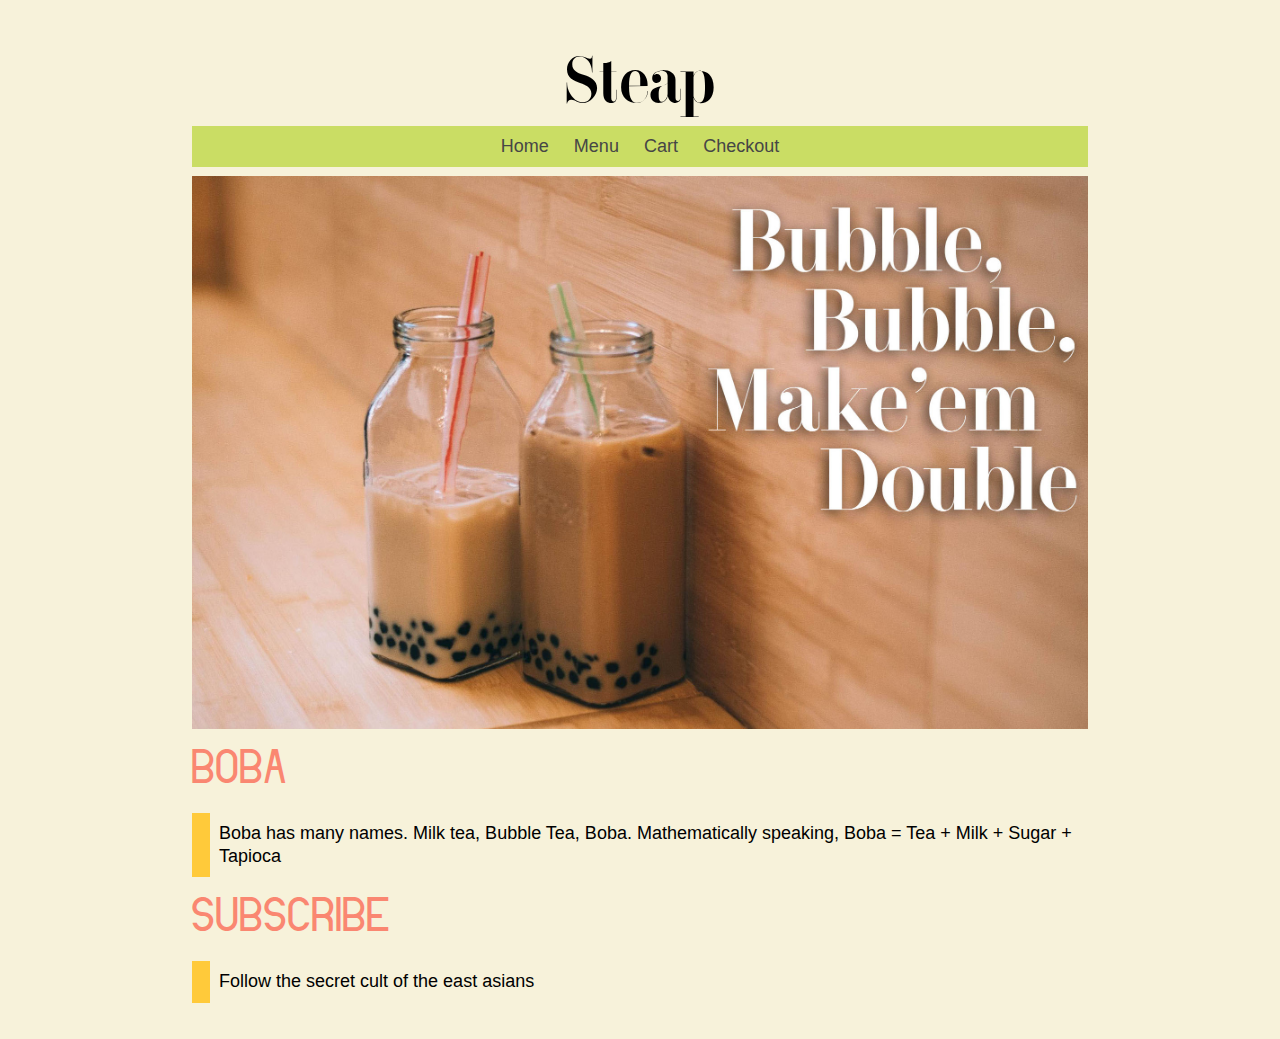
<file: index.html>
<!DOCTYPE html>
<html lang="en">
<head>
  <title>Welcome to Steap</title>
  <meta charset="utf-8" />
  <meta name="viewport" content="width=device-width,initial-scale=1.0,shrink-to-fit=no" />
  <link rel="stylesheet" href="assets/css/screen.css" />
  <script src="https://ajax.googleapis.com/ajax/libs/jquery/3.3.1/jquery.min.js"></script>
</head>
<body>
  <header id="header">
    <h1 id="title">Steap</h1>
    <nav class="menu">
      <ul class="nav-list">
        <li><a href="..">Home</a></li>
        <li><a href="menu">Menu</a></li>
        <li><a href="cart">Cart</a></li>
        <li><a href="checkout">Checkout</a></li>
      </ul>
    </nav>
  </header>
  <main>
    <figure>
      <img src="assets/img/home.jpg" alt="welcome-img"/>
      <figcaption></figcaption>
    </figure>
    <section>
      <h2>Boba</h2>
        <p>Boba has many names. Milk tea, Bubble Tea, Boba. Mathematically speaking, Boba = Tea + Milk + Sugar + Tapioca</p>
    </section>
    <section>
      <h2>Subscribe</h2>
      <p>Follow the secret cult of the east asians</p>
    </section>
  </main>
  <script src="assets/js/site.js"></script>
</body>
</html>
</file>
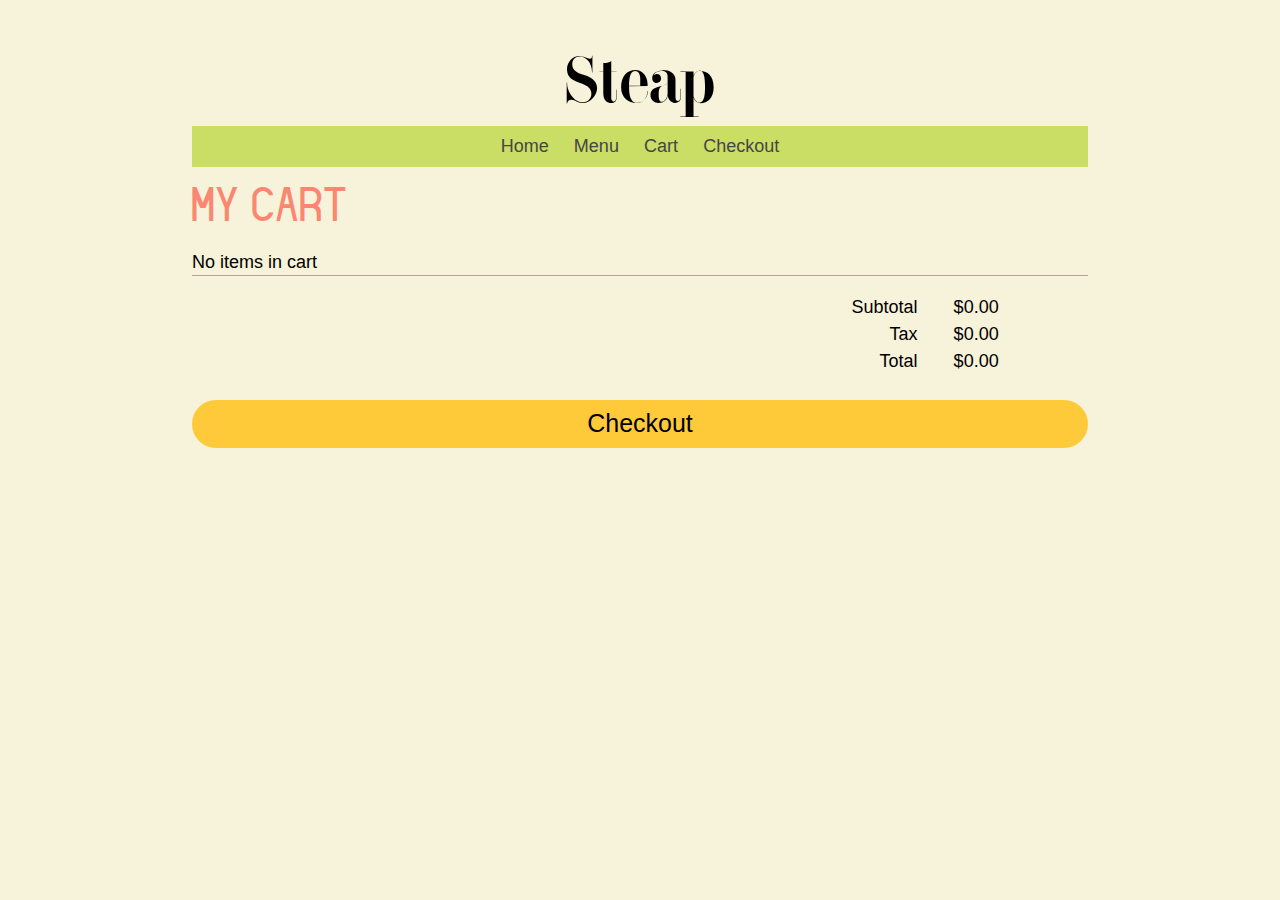
<file: cart/index.html>
<!DOCTYPE html>
<html lang="en">
<head>
  <title>Cart</title>
  <meta charset="utf-8" />
  <meta name="viewport" content="width=device-width,initial-scale=1.0,shrink-to-fit=no" />
  <link rel="stylesheet" href="../assets/css/screen.css" />
  <script src="https://ajax.googleapis.com/ajax/libs/jquery/3.3.1/jquery.min.js"></script>
</head>
<body>
  <header id="header">
    <h1 id="title">Steap</h1>
    <nav class="menu">
      <ul class="nav-list">
        <li><a href="..">Home</a></li>
        <li><a href="../menu">Menu</a></li>
        <li><a href="../cart">Cart</a></li>
        <li><a href="../checkout">Checkout</a></li>
      </ul>
    </nav>
  </header>
  <main id="cart-page">
    <h2>My Cart</h2>
    <section id="cart-items"></section>

    <section id="cart-summary">
      <!-- <section class="totals-item"> -->
      <ul id="summ-headers">
        <li class="summ-label">Subtotal</li>
        <li class="summ-label">Tax</li>
        <li class="summ-label">Total</li>
      </ul>
      <ul id="summ-values">
        <li id="subtotal-amt"></li>
        <li id="tax-amt"></li>
        <li id="total-amt"></li>
      </ul>
    </section>
    <P><a href="../checkout" type="button" id="checkout-btn">Checkout</a></p>
  </main>
  <script src="../assets/js/site.js"></script>
</body>
</html>
</file>
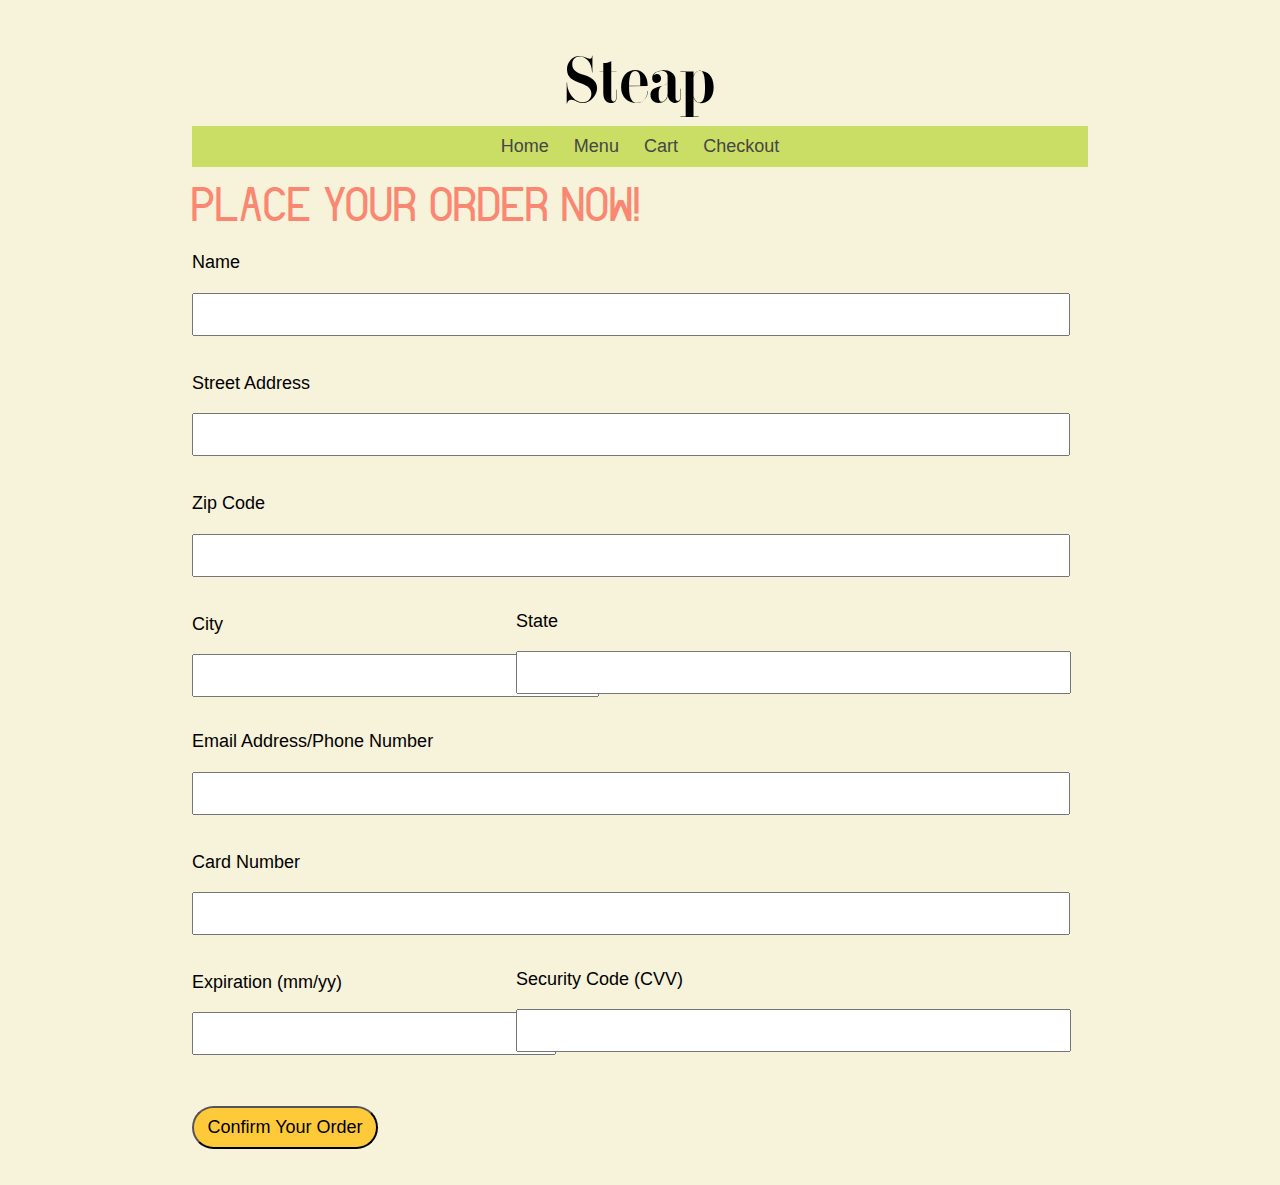
<file: checkout/index.html>
<!DOCTYPE html>
<html lang="en">
<head>
  <title>Checkout</title>
  <meta charset="utf-8" />
  <meta name="viewport" content="width=device-width,initial-scale=1.0,shrink-to-fit=no" />
  <link rel="stylesheet" href="../assets/css/screen.css" />
  <script src="https://ajax.googleapis.com/ajax/libs/jquery/3.3.1/jquery.min.js"></script>
</head>
<body>
  <header id="header">
    <h1 id="title">Steap</h1>
    <nav class="menu">
      <ul class="nav-list">
        <li><a href="../">Home</a></li>
        <li><a href="../menu">Menu</a></li>
        <li><a href="../cart">Cart</a></li>
        <li><a href="../checkout">Checkout</a></li>
      </ul>
    </nav>
  </header>
  <main>
    <h2>Place Your Order Now!</h2>
    <!-- Order form that customer will fill out for delivery -->
    <form id="order-form" action="null" method="get">
      <ol>
        <!-- Just personal information with address -->
        <li id="name-area">
          <label for="name">Name</label>
          <input type="text" name="name" id="name" />
        </li>
        <li id="addy-area">
          <label for="addy">Street Address</label>
          <input type="text" name="addy" id="addy" />
        </li>
        <!-- Zip code API will be used to auto-populate city and state -->
        <li id="zip-area">
          <label for="zip">Zip Code</label>
          <input type="text" name="zip" id="zip" />
        </li>
        <li id="city-area">
          <label for="city">City</label>
          <input type="text" name="city" id="city" />
        </li>
        <li id="state-area">
          <label for="state">State</label>
          <input type="text" name="state" id="state" />
        </li>
        <!-- User will be able to choose to enter email OR phone number -->
        <li id="contact-area">
          <label for="contact">Email Address/Phone Number</label>
          <!-- Inform user of their contact choice -->
          <input type="text" name="contact" id="contact" />
        </li>
        <!-- Payment Information -->
        <li id="card-area">
          <label for="card">Card Number</label>
          <input type="text" name="card" id="card" />
        </li>
        <li id="exp-area">
          <label for="exp">Expiration (mm/yy)</label>
          <input type="text" name="exp" id="exp" />
        </li>
        <li id="cvv-area">
          <label for="cvv">Security Code (CVV)</label>
          <input type="text" name="cvv" id="cvv" />
        </li>
        <!-- Button to confirm your order -->
        <li id="confirm-area">
          <input type="submit" name="confirm" id="confirm" value="Confirm Your Order" />
        </li>
      </ol>
    </form>
  </main>
  <p id="msg">We have received your order! It is now on its way to you. Thank
  you so much for being a customer at Steap and supporting us. We hope to see you back
  again soon!</p>
  <script src="../assets/js/site.js"></script>
</body>
</html>
</file>
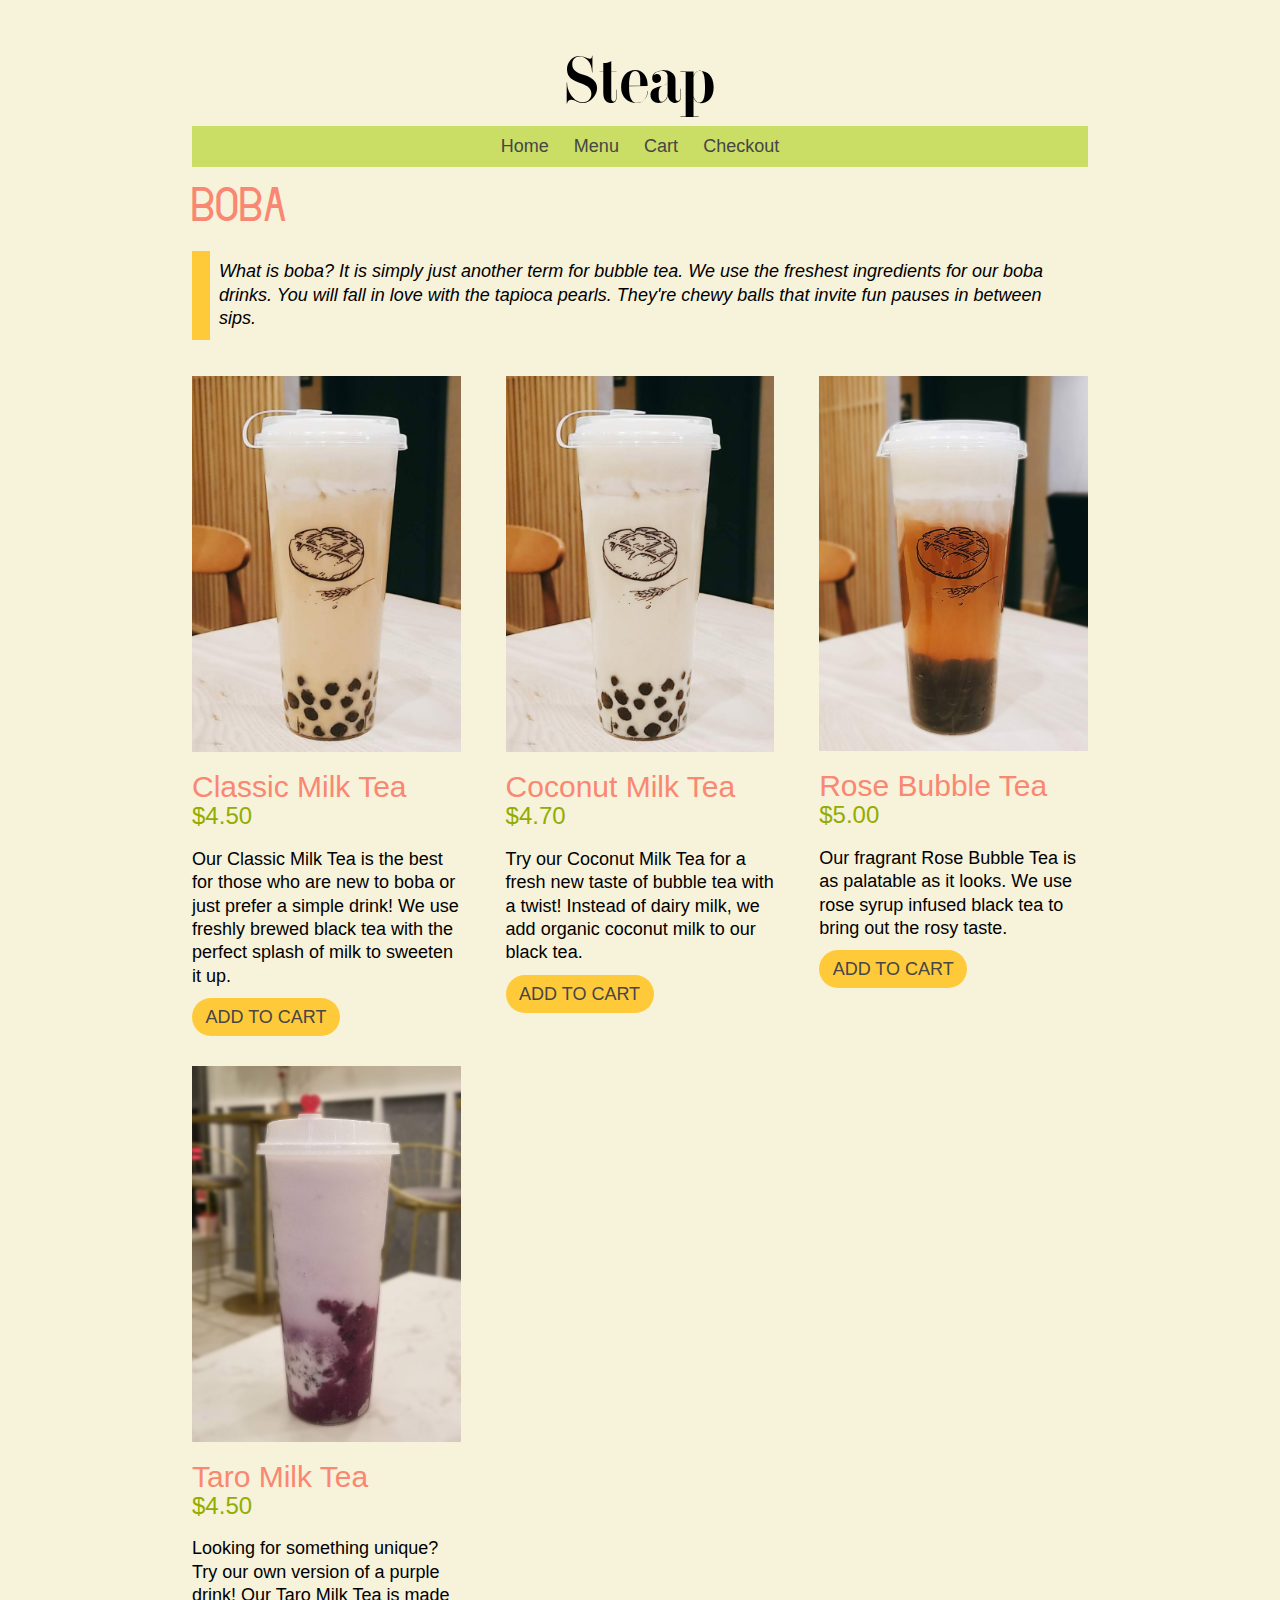
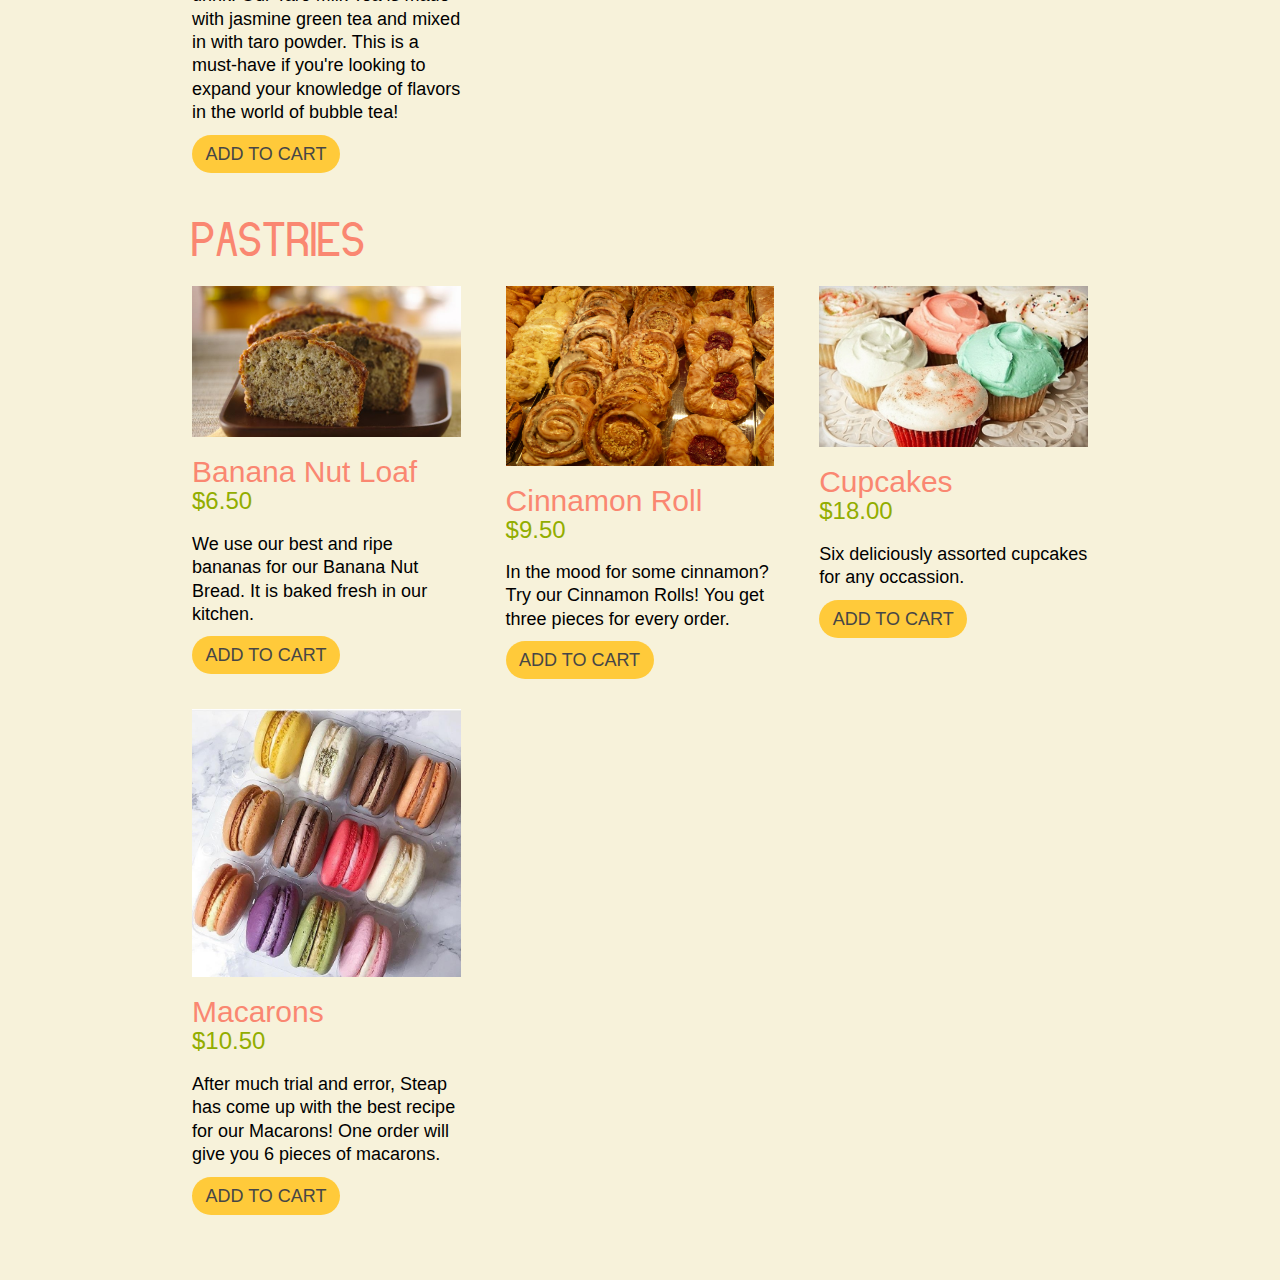
<file: menu/index.html>
<!DOCTYPE html>
<html lang="en">
<head>
  <title>Menu</title>
  <meta charset="utf-8" />
  <meta name="viewport" content="width=device-width,initial-scale=1.0,shrink-to-fit=no" />
  <link rel="stylesheet" href="../assets/css/screen.css" />
  <script src="https://ajax.googleapis.com/ajax/libs/jquery/3.3.1/jquery.min.js"></script>
</head>
<body>
  <header id="header">
    <h1 id="title">Steap</h1>
    <nav class="menu">
      <ul class="nav-list">
        <li><a href="..">Home</a></li>
        <li><a href="">Menu</a></li>
        <li><a href="../cart">Cart</a></li>
        <li><a href="../checkout">Checkout</a></li>
      </ul>
    </nav>
  </header>
  <main>
    <!-- INSERT INDIVIDUAL PRODUCT LINKS TO EACH ITEM!! -->
    <!-- Boba product links in boba folder and pastries in pastries folder -->
    <!-- Drinks Section -->
    <h2>Boba</h2>
    <p id="desc">
      What is boba? It is simply just another term for bubble tea. We use the
      freshest ingredients for our boba drinks. You will fall in love with
      the tapioca pearls. They're chewy balls that invite fun pauses in between sips.
    </p>
    <!-- Boba Pictures -->
    <figure id="drinks">
      <ul class="menu-list">
        <!-- Classic Milk Tea -->
        <li class="item-container">
          <article class="item-content">
            <h3 class="item-title">Classic Milk Tea</h3>
            <p>
              <span class="item-price">4.50</span>
              <span class="item-desc">Our Classic Milk Tea is the best for those
              who are new to boba or just prefer a simple drink! We use freshly
              brewed black tea with the perfect splash of milk to sweeten it up.</span>
            </p>
            <p><a href="" class="order-btn" type="button" value="Classic Milk Tea">ADD TO CART</a></p>
          </article>
          <img src="../assets/img/class-mt.jpg" alt="classic milk tea" class="item-image" />
        </li>
        <!-- Coconut Milk Tea -->
        <li class="item-container">
          <article class="item-content">
            <h3 class="item-title">Coconut Milk Tea</h3>
            <p>
              <span class="item-price">4.70</span>
              <span class="item-desc">Try our Coconut Milk Tea for a fresh new
              taste of bubble tea with a twist! Instead of dairy milk, we add organic
              coconut milk to our black tea.</span>
            </p>
            <p><a href="" class="order-btn" type="button" value="Coconut Milk Tea">ADD TO CART</a></p>
          </article>
          <img src="../assets/img/coconut-mt.jpg" alt="coconut boba" class="item-image" />
        </li>
        <!-- Lychee Bubble Tea -->
        <li class="item-container">
          <article class="item-content">
            <h3 class="item-title">Rose Bubble Tea</h3>
            <p>
              <span class="item-price">5.00</span>
              <span class="item-desc">Our fragrant Rose Bubble Tea is as palatable as
              it looks. We use rose syrup infused black tea to bring out the rosy
              taste.</span>
            </p>
            <p><a href="" class="order-btn" type="button" value="Rose Bubble Tea">ADD TO CART</a></p>
          </article>
          <img src="../assets/img/rose-mt.jpg" alt="rose boba" class="item-image" />
        </li>
        <!-- Taro Milk Tea -->
        <li class="item-container">
          <article class="item-content">
            <h3 class="item-title">Taro Milk Tea</h3>
            <p>
              <span class="item-price">4.50</span>
              <span class="item-desc">Looking for something unique? Try our own
              version of a purple drink! Our Taro Milk Tea is made with jasmine
              green tea and mixed in with taro powder. This is a must-have if
              you're looking to expand your knowledge of flavors in the world of
              bubble tea!</span>
            </p>
            <p><a href="" class="order-btn" type="button" value="Taro Milk Tea">ADD TO CART</a></p>
          </article>
          <img src="../assets/img/taro-mt.jpg" alt="taro boba" class="item-image" />
        </li>
      </ul>
      <figcaption></figcaption>
    </figure>

    <!-- Pastries Section -->
    <h2>Pastries</h2>
    <!-- Pastry Pictures -->
    <figure id="pastries">
      <ul class="menu-list">
        <!-- Banana Nut Bread -->
      <li class="item-container">
        <article class="item-content">
          <h3 class="item-title">Banana Nut Loaf</h3>
          <p>
            <span class="item-price">6.50</span>
            <span class="item-desc">We use our best and ripe bananas for our Banana
            Nut Bread. It is baked fresh in our kitchen.</span>
          </p>
          <p><a href="" class="order-btn" type="button" value="Banana Nut Bread">ADD TO CART</a></p>
        </article>
        <img src="../assets/img/banana-bread.jpg" alt="banana bread" class="item-image" />
      </li>
        <!-- Cinnamon Roll -->
        <li class="item-container">
          <article class="item-content">
            <h3 class="item-title">Cinnamon Roll</h3>
            <p>
              <span class="item-price">9.50</span>
              <span class="item-desc">In the mood for some cinnamon? Try our Cinnamon
              Rolls! You get three pieces for every order.</span>
            </p>
            <p><a href="" class="order-btn" type="button" value="Cinnamon Roll">ADD TO CART</a></p>
          </article>
          <img src="../assets/img/cinnamon.jpg" alt="cinnamon roll" class="item-image" />
        </li>
        <!-- Cupcakes -->
        <li class="item-container">
          <article class="item-content">
            <h3 class="item-title">Cupcakes</h3>
            <p>
              <span class="item-price">18.00</span>
              <span class="item-desc">Six deliciously assorted cupcakes for any occassion.</span>
            </p>
            <p><a href="" class="order-btn" type="button" value="Cupcakes">ADD TO CART</a></p>
          </article>
          <img src="../assets/img/cupcakes.jpg" alt="cupcakes" class="item-image" />
        </li>
        <!-- Macarons -->
        <li class="item-container">
          <article class="item-content">
            <h3 class="item-title">Macarons</h3>
            <p>
              <span class="item-price">10.50</span>
              <span class="item-desc">After much trial and error, Steap has come
              up with the best recipe for our Macarons! One order will give you 6 pieces of macarons.</span>
            </p>
            <p><a href="" class="order-btn" type="button" value="Macarons">ADD TO CART</a></p>
          </article>
          <img src="../assets/img/macarons.jpg" alt="macarons" class="item-image" />
        </li>
      </ul>
      <figcaption></figcaption>
    </figure>
  </main>
    <section id="overlay">
      <form class="customize-card">
        <article class="customize-category">
          <h3 class="customize-title">Sugar Level</h3>
          <ul class="customize-option">
            <li><input type="radio" id="zero-sugar" class="custom-option" name="sugar-level" value="0" />
            <label for="zero-sugar">None</label></li>
            <li><input type="radio" id="thirty-sugar" class="custom-option" name="sugar-level" value="30" />
            <label for="thirty-sugar">30%</label></li>
            <li><input type="radio" id="fifty-sugar" class="custom-option" name="sugar-level" value="50" />
            <label for="fifty-sugar">50%</label></li>
            <li><input type="radio" id="seventy-sugar" class="custom-option" name="sugar-level" value="70" />
            <label for="seventy-sugar">70%</label></li>
            <li><input type="radio" id="regular-sugar" class="custom-option" name="sugar-level" value="100" checked="true" />
            <label for="regular-sugar">Regular</label></li>
          </ul>
        </article>
        <article class="customize-category">
          <h3 class="customize-title">Ice Level</h3>
          <ul class="customize-option">
            <li><input type="radio" id="no-ice" class="custom-option" name="ice-level" value="No Ice" />
            <label for="no-ice">No Ice</label></li>
            <li><input type="radio" id="less-ice" class="custom-option" name="ice-level" value="Less Ice" />
            <label for="less-ice">Less Ice</label></li>
            <li><input type="radio" id="normal-ice" class="custom-option" name="ice-level" value="Normal Ice" checked="true" />
            <label for="normal-ice">Normal Ice</label></li>
          </ul>
        </article>
        <article class="customize-category">
          <h3 class="customize-title">Topping</h3>
          <ul class="customize-option">
            <li><input type="checkbox" id="tapioca" class="custom-option" name="topping" value="Tapioca" checked="true" />
            <label for="tapioca">Tapioca</label></li>
            <li><input type="checkbox" id="coco-jelly" class="custom-option" name="topping" value="Coconut Jelly" />
            <label for="coco-jelly">Coconut Jelly</label></li>
            <li><input type="checkbox" id="red-bean" class="custom-option" name="topping" value="Red Bean" />
            <label for="red-bean">Red Bean</label></li>
            <li><input type="checkbox" id="pudding" class="custom-option" name="topping" value="Pudding" />
            <label for="pudding">Pudding</label></li>
            <li><input type="checkbox" id="pop-bubbles" class="custom-option" name="topping" value="Popping Bubbles" />
            <label for="pop-bubbles">Popping Bubbles</label></li>
          </ul>
        </article>
        <article class="submit-btn">
          <input type="button" name="submit" id="submit-drink" value="Submit" />
        </article>
        <article class="exit-btn">
          <input type="button" name="exit" id="cancel-exit" value="Cancel" />
        </article>
      </form>
    </section>
    <script src="../assets/js/site.js" async></script>
</body>
</html>
</file>
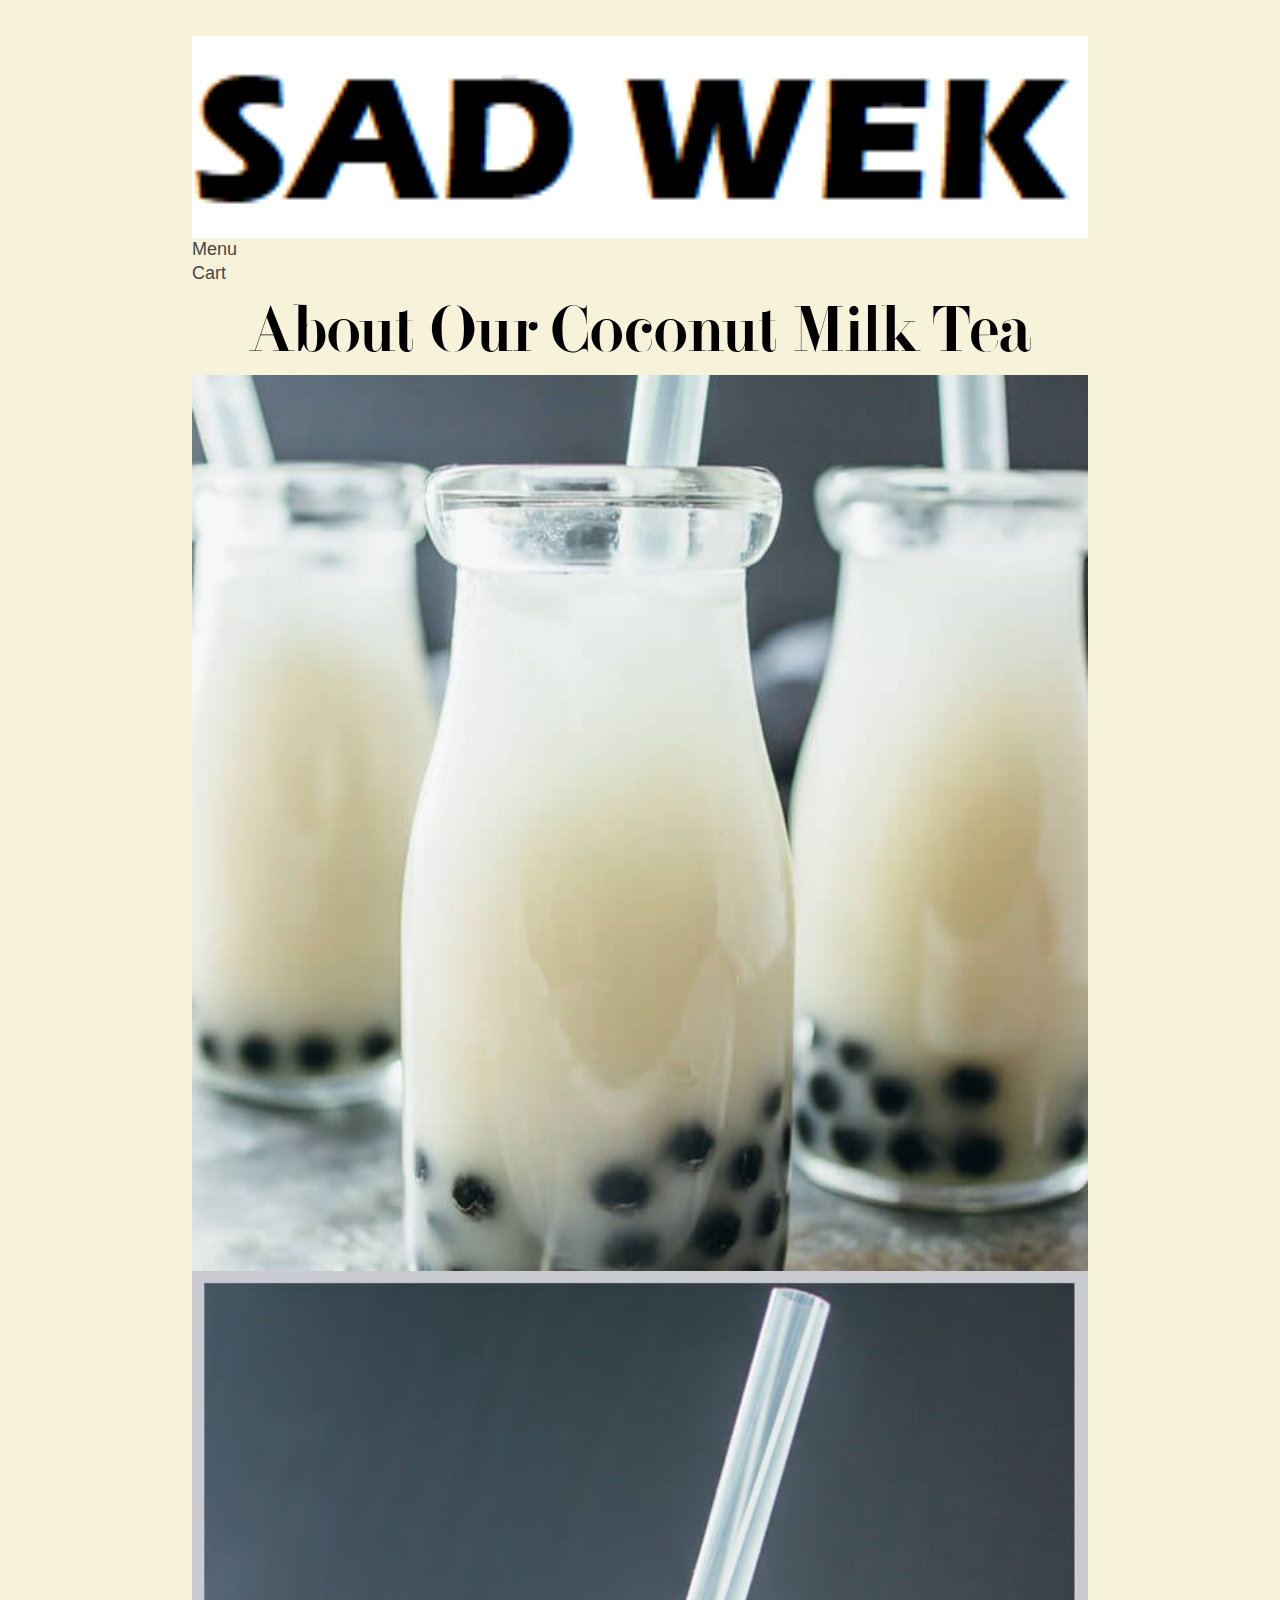
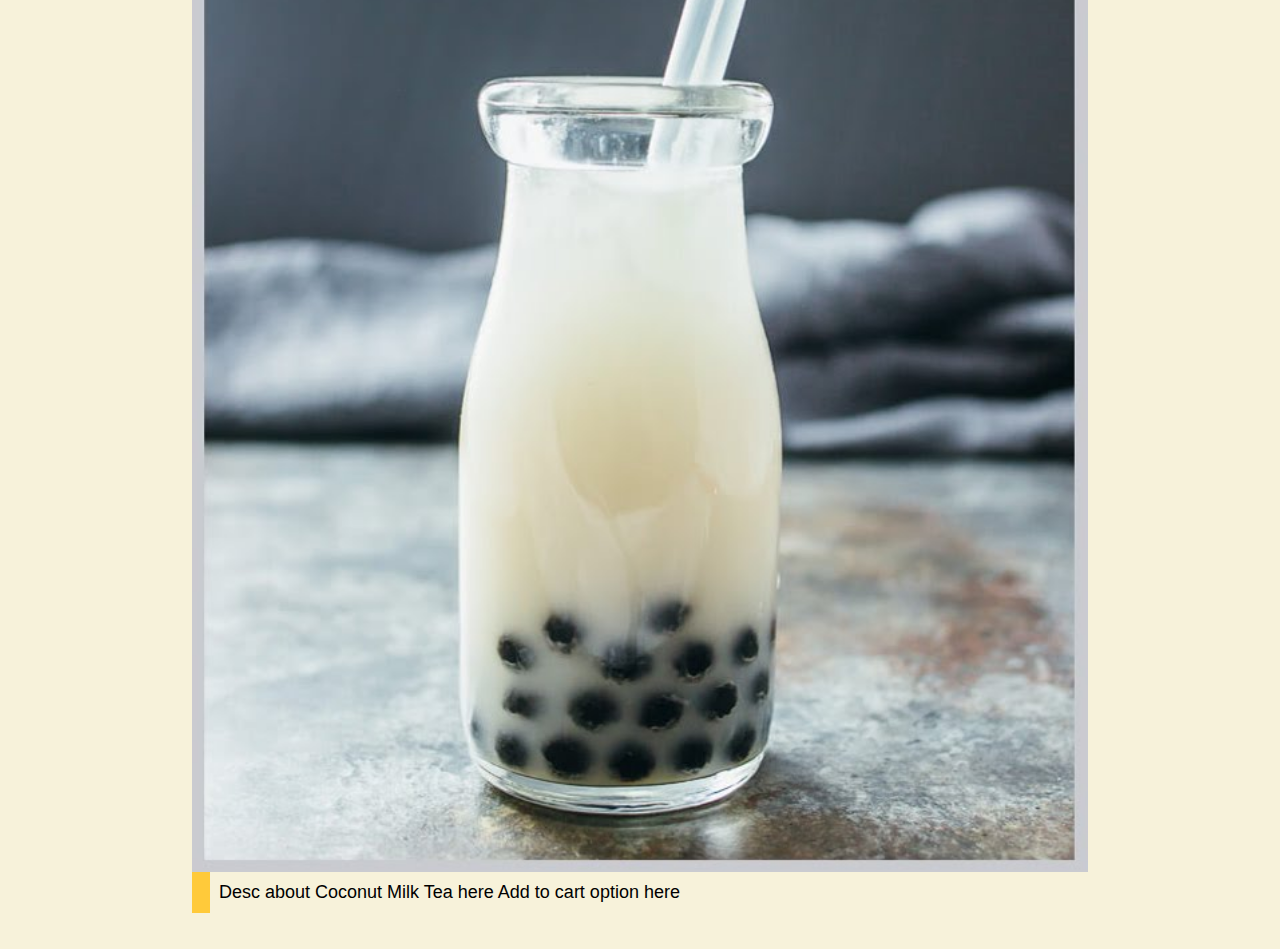
<file: boba/coconut/index.html>
<!DOCTYPE html>
<html lang="en">
<head>
  <title>Coconut Milk Tea</title>
  <meta charset="utf-8" />
  <meta name="viewport" content="width=device-width,initial-scale=1.0,shrink-to-fit=no" />
  <link rel="stylesheet" href="../../assets/css/screen.css" />
  <script src="../../assets/js/site.js"></script>
</head>
<div class="top_head"><!-- Defining the top head element -->
         <div class="title"><!-- Defining the logo element -->
           <a href="../../">
           <img src="../../assets/img/logo.png" alt="home" class="top" />
         </a>
<header><!-- Defining the header section of the page -->
	    <nav id ="submenu"><!-- Defining the navigation menu -->
	        <ul>
	            <li><a href="../../menu">Menu</a></li>
	            <li><a href="../../cart">Cart</a></li>
	        </ul>
	    </nav>
	</header>
  <main>
<body>
  <h1>About Our Coconut Milk Tea</h1>
  <img src="../../assets/img/coconut-boba.jpg" alt="coconut milk tea" />
  <img src="../../assets/img/coconut-boba-2.jpg" alt="coconut milk tea again" />
  <p>
    Desc about Coconut Milk Tea here
    Add to cart option here
  </p>
</body>
</main>
</html>
</file>
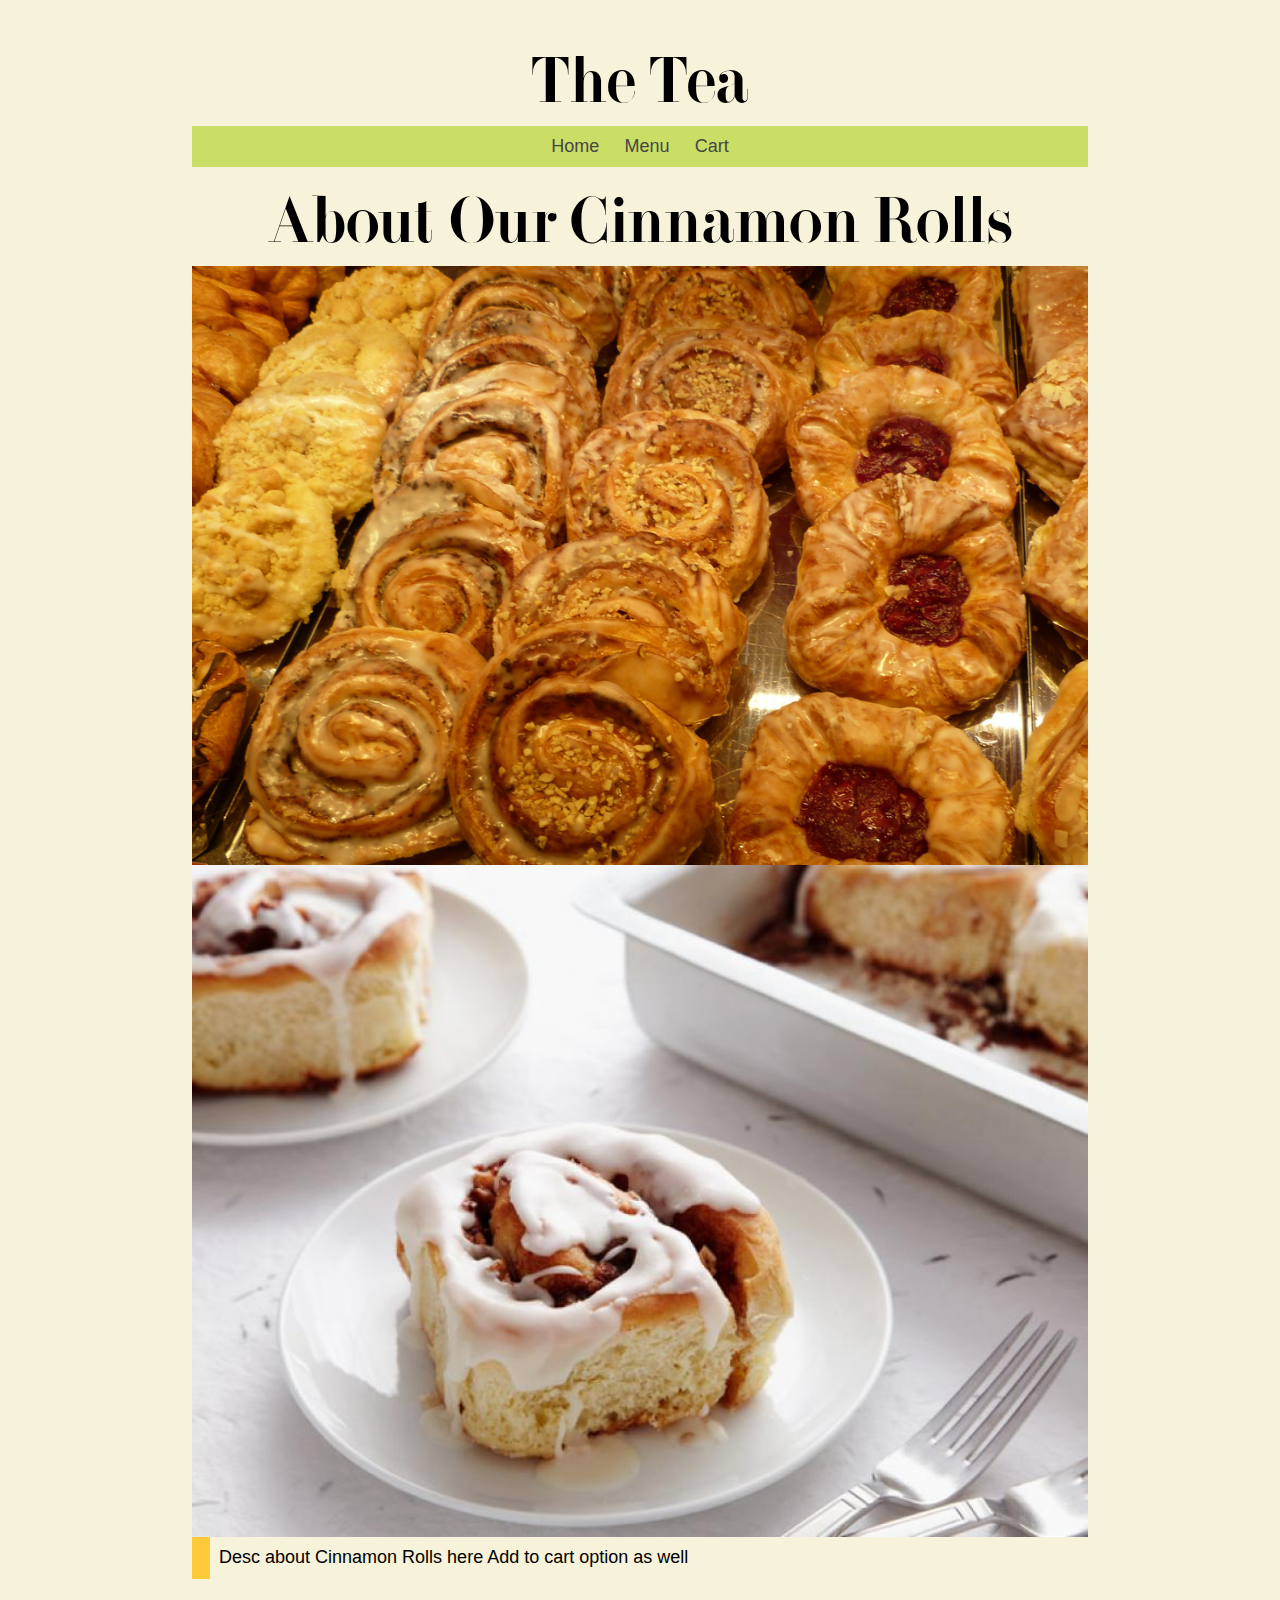
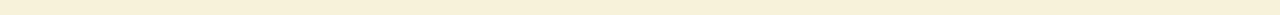
<file: pastries/cinnamon/index.html>
<!DOCTYPE html>
<html lang="en">
<head>
  <title>Cinnamon Roll</title>
  <meta charset="utf-8" />
  <meta name="viewport" content="width=device-width,initial-scale=1.0,shrink-to-fit=no" />
  <link rel="stylesheet" href="../../assets/css/screen.css" />
  <script src="../../assets/js/site.js"></script>
</head>
<body>
  <header id="header">
    <h1 id="title">The Tea</h1>
    <nav class="menu">
      <ul class="nav-list">
        <li><a href="../../index.html">Home</a></li>
        <li><a href="../../menu/index.html">Menu</a></li>
        <li><a href="../../cart/index.html">Cart</a></li>
      </ul>
    </nav>
  </header>
  <main>
    <h1>About Our Cinnamon Rolls</h1>
    <img src="../../assets/img/cinnamon.jpg" alt="cinnamon rolls" />
    <img src="../../assets/img/cinnamon-2.jpeg" alt="single cinnamon roll" />
    <p>
      Desc about Cinnamon Rolls here
      Add to cart option as well
    </p>
  </main>
</body>
</html>
</file>
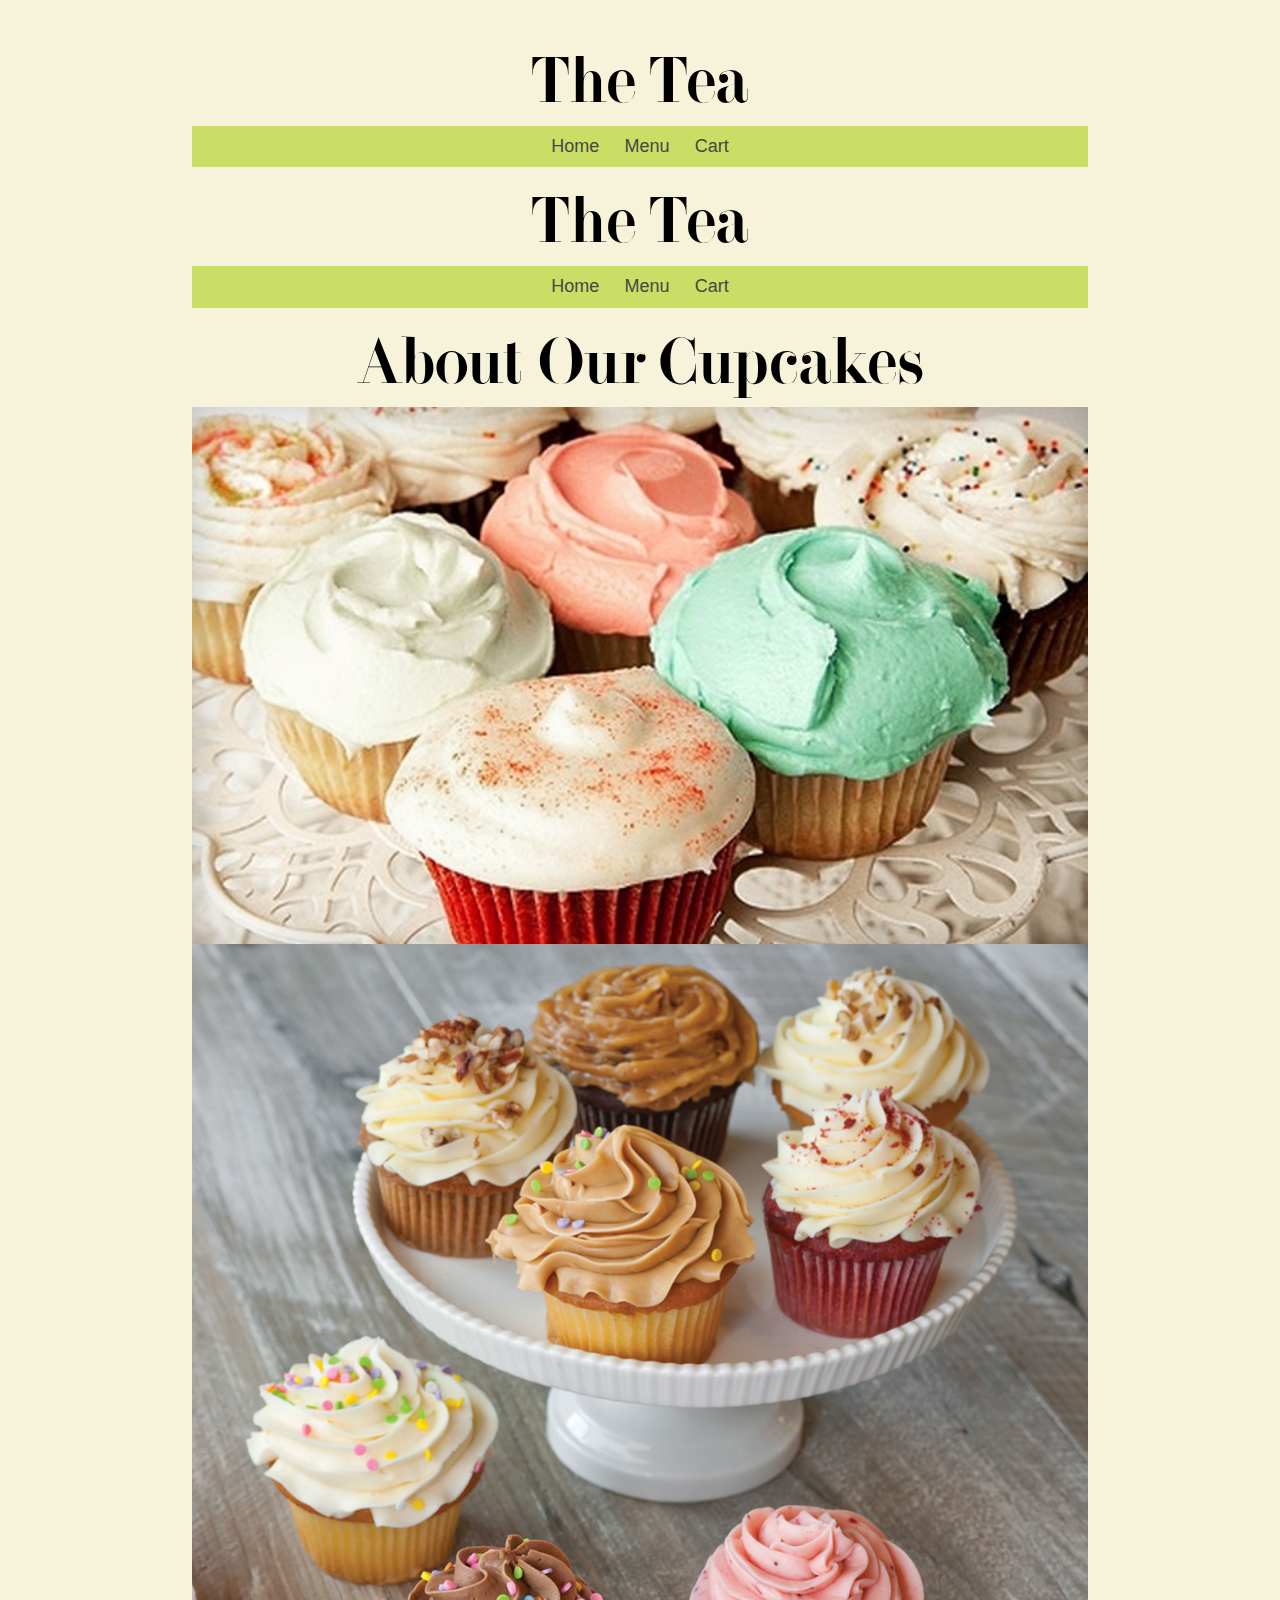
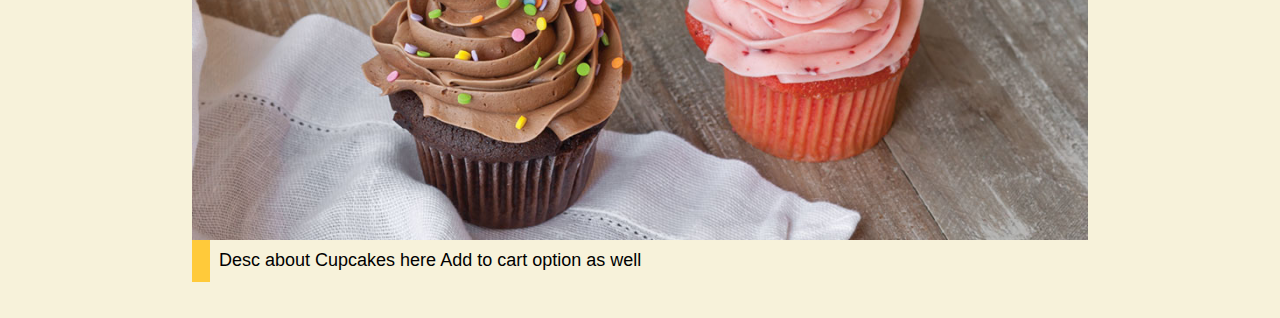
<file: pastries/cupcakes/index.html>
<!DOCTYPE html>
<html lang="en">
<head>
  <title>Cupcakes</title>
  <meta charset="utf-8" />
  <meta name="viewport" content="width=device-width,initial-scale=1.0,shrink-to-fit=no" />
  <link rel="stylesheet" href="../../assets/css/screen.css" />
  <script src="../../assets/js/site.js"></script>
</head>
<header id="header">
  <h1 id="title">The Tea</h1>
  <nav class="menu">
    <ul class="nav-list">
      <li><a href="../../">Home</a></li>
      <li><a href="../../menu">Menu</a></li>
      <li><a href="../../cart">Cart</a></li>
    </ul>
  </nav>
</header>
  <main>
<body>
  <header id="header">
    <h1 id="title">The Tea</h1>
    <nav class="menu">
      <ul class="nav-list">
        <li><a href="../../index.html">Home</a></li>
        <li><a href="../../menu/index.html">Menu</a></li>
        <li><a href="../../cart/index.html">Cart</a></li>
      </ul>
    </nav>
  </header>
  <main>
    <h1>About Our Cupcakes</h1>
    <img src="../../assets/img/cupcakes.jpg" alt="assorted cupcakes" />
    <img src="../../assets/img/cupcakes-2.jpg" alt="assorted cupcakes again" />
    <p>
      Desc about Cupcakes here
      Add to cart option as well
    </p>
  </main>
</body>
</html>
</file>
<file: assets/css/screen.css>
/* http://meyerweb.com/eric/tools/css/reset/
   v2.0 | 20110126
   License: none (public domain)
*/
/* stylelint-disable */
/* Keep reset CSS to one minified line */
a,abbr,acronym,address,applet,article,aside,audio,b,big,blockquote,body,canvas,caption,center,cite,code,dd,del,details,dfn,div,dl,dt,em,embed,fieldset,figcaption,figure,footer,form,h1,h2,h3,h4,h5,h6,header,hgroup,html,i,iframe,img,ins,kbd,label,legend,li,mark,menu,nav,object,ol,output,p,pre,q,ruby,s,samp,section,small,span,strike,strong,sub,summary,sup,table,tbody,td,tfoot,th,thead,time,tr,tt,u,ul,var,video{margin:0;padding:0;border:0;font:inherit;vertical-align:baseline}article,aside,details,figcaption,figure,footer,header,hgroup,menu,nav,section{display:block}html,.reset{line-height:1}ol,ul{list-style:none}blockquote,q{quotes:none}blockquote:after,blockquote:before,q:after,q:before{content:'';content:none}table{border-collapse:collapse;border-spacing:0}
/* stylelint-enable */

/* import fonts */
@font-face {
  font-family: Santio;
  src: url("../font/Santio-Regular.otf") format("opentype");
  font-style: normal;
}

@font-face {
  font-family: Domani;
  src: url("../font/DomaniCP.otf") format("opentype");
  font-style: normal;
}

@import url("https://v-fonts.com/fonts/bahnschrift");

/* set base html style for all pages */
a {
  text-decoration: none;
  color: #464646;
}

h1 {
  font-family: Domani, Georgia, "Times New Roman", serif;
  font-size: 3.333333em; /* 60px / 18px  = 3.333em */
  line-height: 1.5em;
  text-align: center;
  font-weight: 100;
}

h2 {
  color: #fa8771;
  /* background-color: white; */
  font-family: Santio, Calibri, Arial, sans-serif;
  font-size: 2.666667em; /* 48px / 18px  = 2.667em */
  line-height: 1em;
  margin: 0.375em 0; /* 18px / 48px  = 0.375em */
}

html {
  background-color: #f7f2da;
  margin: auto;
  padding: 2em 0;
  font-size: 1.125em; /* 18px / 16px = 1.125em */
  line-height: 1.3em; /* 22px / 18px = 1.222... */
  font-family: bahnschrift, Calibri, sans-serif;
  font-weight: lighter;
  width: 80%;
}

footer {
  padding-top: 0.5em;
  font-size: 0.5em;
}

img {
  display: block;
  width: 100%;
}

p {
  border-left: 1em solid;
  border-color: #ffca3a;
  padding: 0.5em;
}

#desc {
  font-style: italic;
  margin-top: 0.5em;
  margin-bottom: 2em;
}

/* NAVBAR stylings */
/* container */
.nav-list {
  background-color: #cadd64;
  display: flex;
  flex-direction: row;
  flex-wrap: wrap;
  margin-bottom: 0.5em;
  justify-content: center;
}

/* individual links */
.nav-list li {
  color: black;
  font-family: bahnschrift, Calibri, sans-serif;
  font-weight: lighter;
  padding: 0.5em 0.7em;
}

/* MENU: list of items stylings */
/* the whole list of items */
.menu-list {
  align-items: left;
  display: flex;
  flex-direction: column;
  flex-wrap: wrap;
}

/* container for image and item information */
.item-container {
  /* background-color: pink; */
  display: grid;
  grid-template-columns: 2fr 3fr;
  grid-template-areas: "img content";
  margin-bottom: 2em;
}

/* container for item information */
.item-content {
  grid-area: content;
  margin-left: 0.5em;
  position: relative;
}

/* item name */
.item-content h3 {
  color: #fa8771;
  font-weight: 400;
  font-size: 1.666667em; /* 30px / 18px  = 1.666667*/
  line-height: 1.1em;
}

/* removes padding and border styling from p */
.item-content p,
#cart-page p {
  padding: 0;
  border: none;
}

/* item price */
.item-price {
  color: #92ad00;
  display: block;
  font-stretch: semi-condensed;
  font-size: 1.3333333em; /* 24px / 18px  = 1.3333333*/
  font-weight: 350;
  line-height: 1.1em;
}

/* item description */
.item-desc {
  display: block;
  margin: 1em 0;
}

/* add to order button */
.order-btn {
  background-color: #ffca3a;
  border-radius: 1.5em;
  margin-top: 5em;
  padding: 0.5em 0.75em;
  position: relative;
  bottom: 0;
}

/* item image */
.item-image {
  display: block;
  grid-area: img;
  width: 100%;
}

/* Customize Item Card */
/* disable background scrolling */
body.disable-scroll {
  position: absolute;
  overflow: hidden;
}

/* card container */
#overlay {
  display: none;
  left: 0;
  top: 0;
  overflow-y: scroll;
  width: 100%;
  height: 100%;
  padding: 2em 0;
  position: fixed;
  background-color: rgba(255,255,255,0.7);
}

/* displays section that holds card */
#overlay.visible {
  display: block;
}

/* card styling */
.customize-card {
  background-color: #fa8771;
  border-radius: 1em;
  display: block;
  margin: auto;
  margin-bottom: 8em;
  padding: 1em;
  width: 70%;
  z-index: 2;
}

.customize-title {
  color: white;
  font-family: Santio, Calibri, Arial, sans-serif;
  font-weight: 400;
  font-size: 2.666667em;
  line-height: 1.1em;
  text-align: center;
}

/* group of customizing options */
.customize-option {
  margin: 1em;
}

.customize-option li {
  display: flex;
  flex-direction: column;
  justify-content: center;
}

/* options */
.customize-option label {
  background-color: rgba(255,255,255,0.7);
  border: 0.25em solid;
  border-color: white;
  border-radius: 1.5em;
  padding: 0.25em 0.75em;
  text-align: center;
  color: $color-label;
}

.customize-option label:hover {
  border-color: #ffca3a;
}

input:checked + label {
  background-color: #ffca3a;
}

/* form input styling */
input[type="checkbox"],
input[type="radio"] {
  opacity: 0;
  margin: 0;
}

.submit-btn {
  margin-top: 2em;
}

.exit-btn {
  margin-top: 1em;
}

#submit-drink,
#cancel-exit {
  background-color: #f7f2da;
  border-radius: 2em;
  padding: 0 0.5em 0.3em 0.5em;
  border: 0;
  outline: 0;
  color: #92ad00;
  font-family: Santio, Calibri, Arial, sans-serif;
  font-size: 1.666667em; /* 30px / 18px  = 1.666667*/
  line-height: 1.5em;
  margin: auto;
  width: 100%;
}

#submit-drink:hover,
#cancel-exit:hover {
  background-color: #cadd64;
  color: #f7f2da;
}

/* Cart Styling */
/* Apply dollar signs */
.order-item-container {
  border-top: 0.1em solid #cadd64;
  display: flex;
  flex-direction: row;
  justify-content: space-between;
  padding: 0.5em 0 0.5em 0;
}

.ordered-item {
  display: block;
  width: 80%;
}

.order-name,
.order-description,
.order-toppings {
  display: block;
}

.order-description,
.order-toppings {
  color: grey;
  font-size: 0.8888889em;
  font-style: italic;
}

.ordered-price {
  align-self: center;
  color: #fa8771;
  font-size: 1.25em;
  font-weight: 300;
  width: 15%;
}

#cart-summary {
  border-top: 0.1em solid #fa8771;
  display: flex;
  flex-direction: row;
  justify-content: flex-end;
  padding-top: 1em;
}

#summ-headers li,
#summ-values {
  line-height: 1.5em;
}

#summ-headers {
  margin-right: 2em;
  text-align: right;
  width: 80%;
}

#summ-values {
  width: 15%;
}

#summ-values li::before,
.item-price::before,
.ordered-price::before {
  content: "$";
}

#checkout-btn {
  border: 0;
  background-color: #ffca3a;
  display: block;
  margin-top: 1em;
  padding: 0.5em;
  color: black;
  font-size: 1.389em; /* 25px / 18px = 1.389em */
  text-align: center;
  border-radius: 1em;
}

#checkout-btn:hover {
  background-color: #fa8771;
}

/* CSS for Checkout page */
input[type="text"],
input[for="contact"] {
  display: block;
  margin-top: 1em;
  margin-bottom: 2em;
  padding: 0.5em;
}

#confirm {
  background-color: #ffca3a;
  border-radius: 1.5em;
  font-size: 1em;
  margin-top: 1em;
  padding: 0.5em 0.75em;
  position: relative;
  bottom: 0;
}

/* Hidden message after form submission */
#msg {
  display: none;
  padding: 1em;
}

/* State Styles */
@media screen and (min-width: 700px) {
  .menu-list {
    flex-direction: row;
    justify-content: space-between;
  }
  .item-container {
    display: flex;
    flex-direction: column-reverse;
    justify-content: flex-end;
    width: 45%;
  }
  .item-content {
    margin: 0;
    padding-top: 1em;
  }
  .order-btn {
    position: relative;
  }
  .customize-card {
    width: 60%;
  }

  input[type="text"],
  input[for="contact"] {
    width: 95.5%;
    font-size: 1em;
  }

  #city-area {
    width: 45%;
  }

  #exp-area {
    width: 40%;
  }

  #state-area {
    margin-left: 18em;
    margin-top: -6.85em;
    margin-right: 0.75em;
  }

  #cvv-area {
    margin-left: 18em;
    margin-top: -6.85em;
    margin-right: 0.75em;
  }
}
@media screen and (min-width: 1000px) {
  .item-container {
    /* display: block; */
    width: 30%;
  }
  html {
    width: 70%;
    margin: auto;
  }
}
</file>
